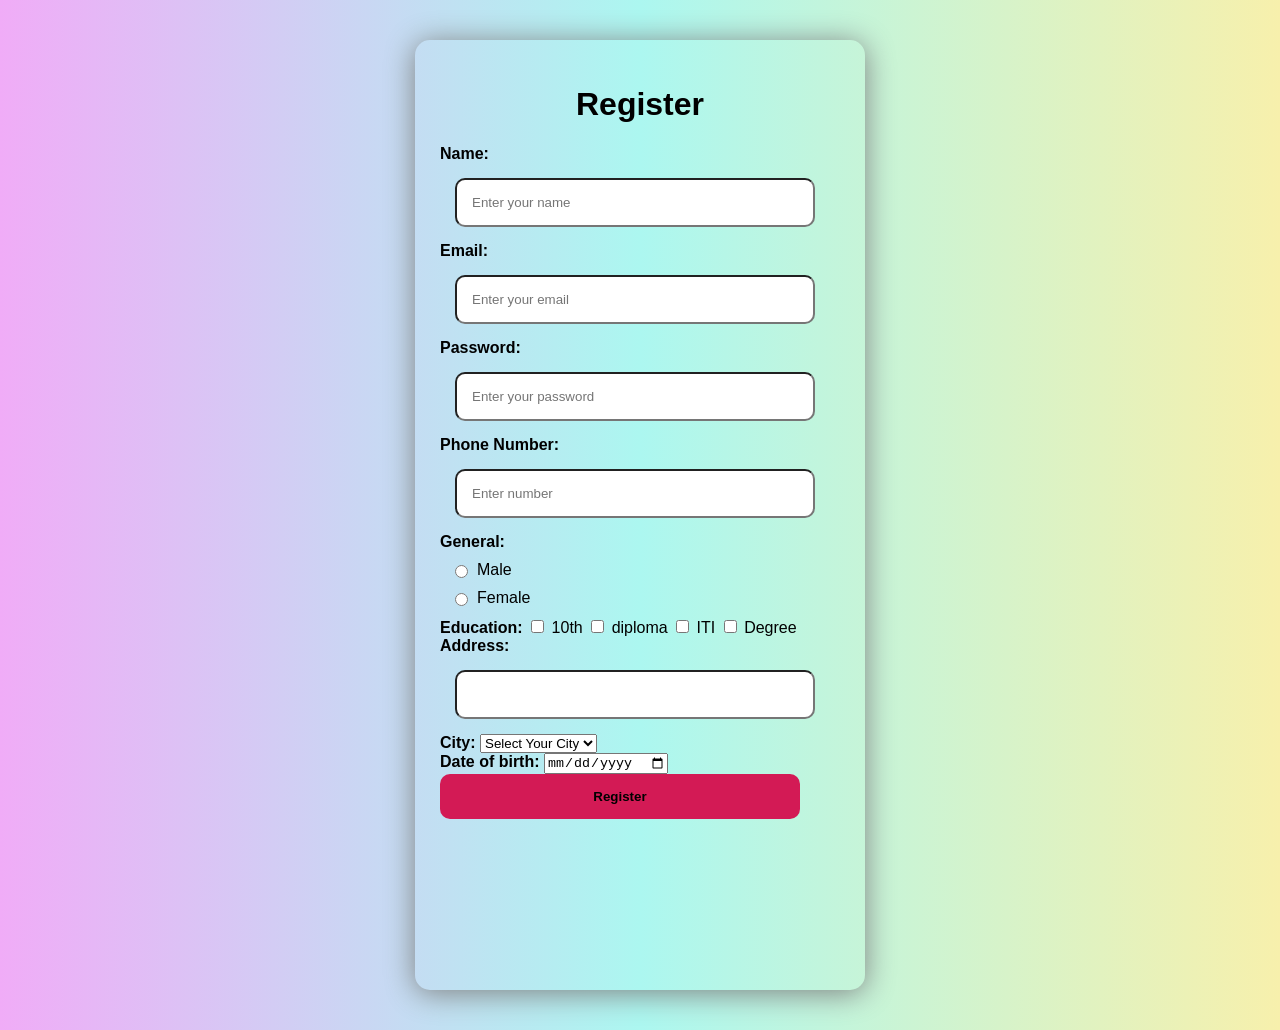
<file: index.html>
<html lang="en">

<head>
    <meta charset="UTF-8">
    <meta name="viewport" content="width=device-width, initial-scale=1.0">
    <title>Register</title>
    <style>
        body {
            background: #f7f0ac;
            /* fallback for old browsers */
            background: -webkit-linear-gradient(to right, #f0acf7, #acf7f0, #f7f0ac);
            /* Chrome 10-25, Safari 5.1-6 */
            background: linear-gradient(to right, #f0acf7, #acf7f0, #f7f0ac);
            /* W3C, IE 10+/ Edge, Firefox 16+, Chrome 26+, Opera 12+, Safari 7+ */
            font-family: sans-serif;      
       }
       .parent{
           margin: 40px auto;
           background-color: transparent;
           width:400px;
           height: 900px;
           border-radius: 15px;
           padding: 25px;
           box-shadow: 0px 3px 30px gray;
       }
       h1{
          text-align: center;
       }
       .form-field label{
          text-align: left;
       }
       .form-field input{
          display: flex;
          margin: 15px;
          width: 90%;
          padding: 15px;
          border-radius: 10px;
       }
       .radio{
          display: flex;
          margin: 10px;
          gap: 6px;
       }
       .profile{
          margin: 10px;
       }
       .select-city{
          padding: 4px;
          border-radius: 400px;
          margin: 500px;
          border: 300px solid red;
       }
       .form-button button{
          margin 10px;
          font-weight: bold;
          align-content: center;
          padding: 15px;
          width: 90%;
          border-radius: 10px;
          border: none;
          background-color: rgb(211, 26, 85);
          cursor: pointer;
       }
    </style>
</head>
<body>
        
        <form action="login.html" class="parent">
            <h1>Register</h1>
            <div class="form-field">
                <label for="name"><b>Name:</b></label>
                <input type="text" name="name" id="name"placeholder="Enter your name" required>
            </div>
            <div class="form-field">
                <label for="email"><b>Email:</b></label>
                <input type="email" name="email" id="email" placeholder="Enter your email" required>
            </div>
            <div class="form-field">
                <label for="password"><b>Password:</b></label>
                <input type="password" name="password" id="password" placeholder="Enter your password" required>
            </div>
            <div class="form-field">
                <label for="number"><b>Phone Number:</b></label>
                <input type="number" name="number" id="number" placeholder="Enter number" required>
            </div>
            <div class="form-radio">
                <label for="gender"><b>General:</b></label>
            <div class="radio">
                <input type="radio" name="male" value="male">
                <label for="male">Male</label>
            </div>
            <div class="radio">
                <input type="radio" name="female" value="female">
                <label for="female">Female</label>
            </div>
            <div class="check">
                <label for="study"><b>Education:</b></label>
                <input type="checkbox" id="10th class" value="10th" class="check">
                <label for="10th">10th</label>
                <input type="checkbox" id="diploma" value="Diploma">
                <label for="diploma">diploma</label>
                <input type="checkbox" id="iti" value="ITI">
                <label for="iti">ITI</label>
                <input type="checkbox" id="degree" value="Degree">
                <label for="degree">Degree</label>
            </div>
            <div class="form-field">
                <label for="address"><b>Address:</b></label>
                <input type="textarea" name="address" id="address" required>
            </div>
            <div class="city">
                <label for="city"><b>City:</b></label>
                <select name="city" id="city">class="select-city">
                  <option value="select">Select Your City</option>
                  <option value="Hyderabad">Hyderabad</option>
                  <option value="Karimnagar">Karimnagar</option>
                  <option value="Bangalore">Bangalore</option>
                </select>
            </div>
            <div class="">
                <label for="dob"><b>Date of birth:</b><label>
                <input type="date" id="dob" name="dob">
            </div>
            <div class="form-button">
            <button>Register</button>
            </div>
        </form>

</body>
</html>
</file>
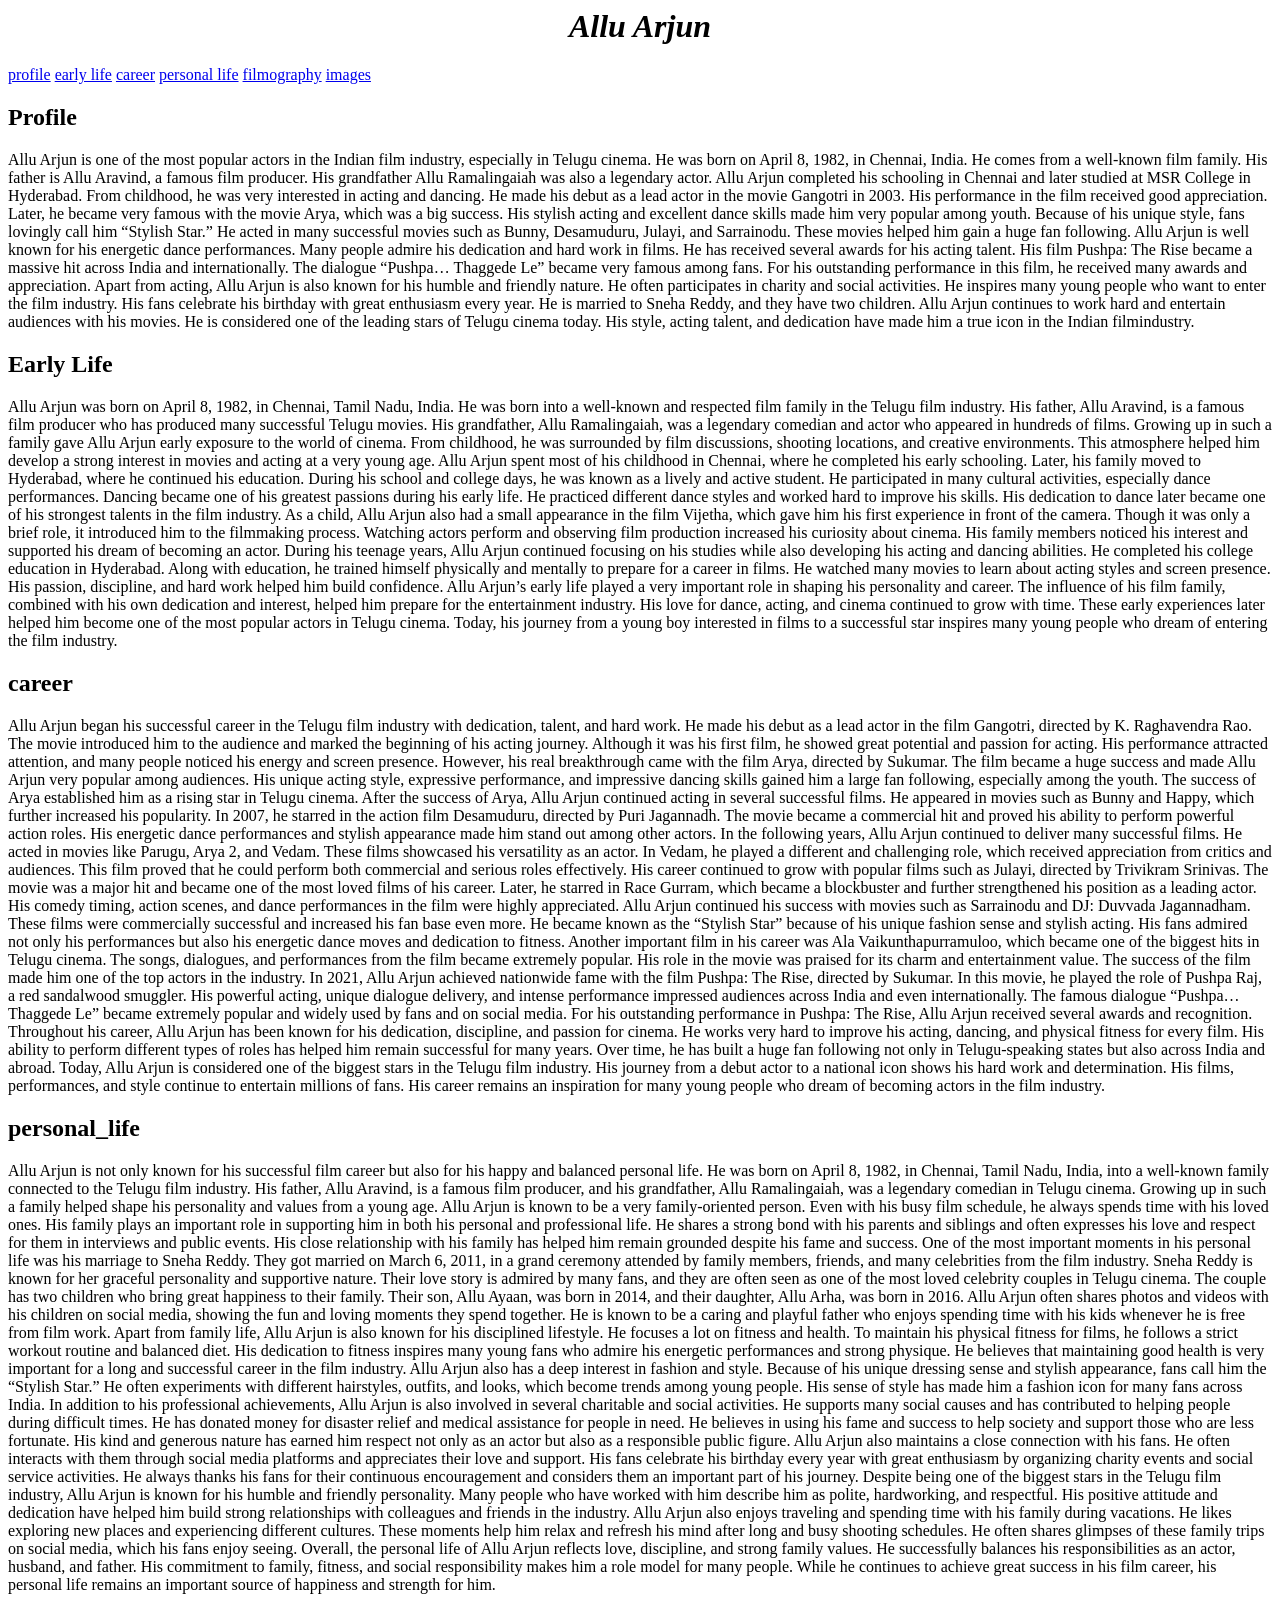
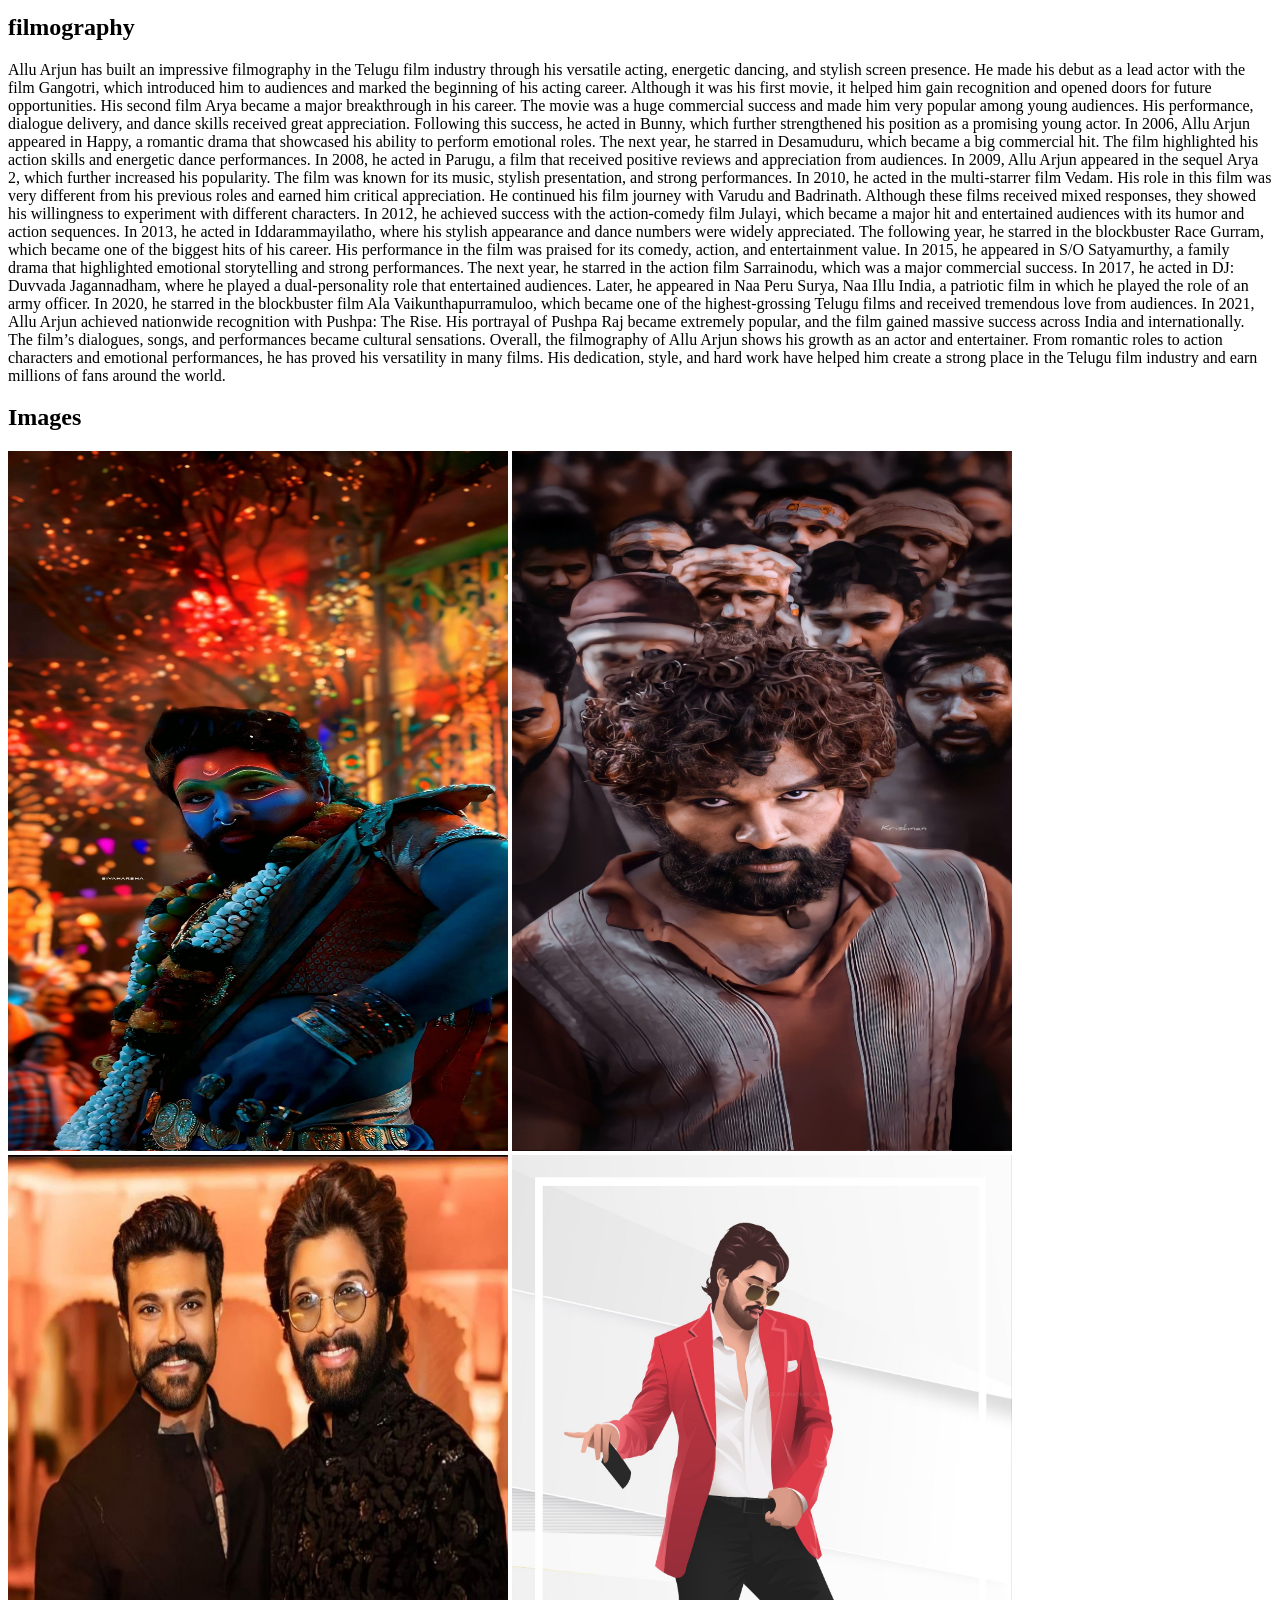
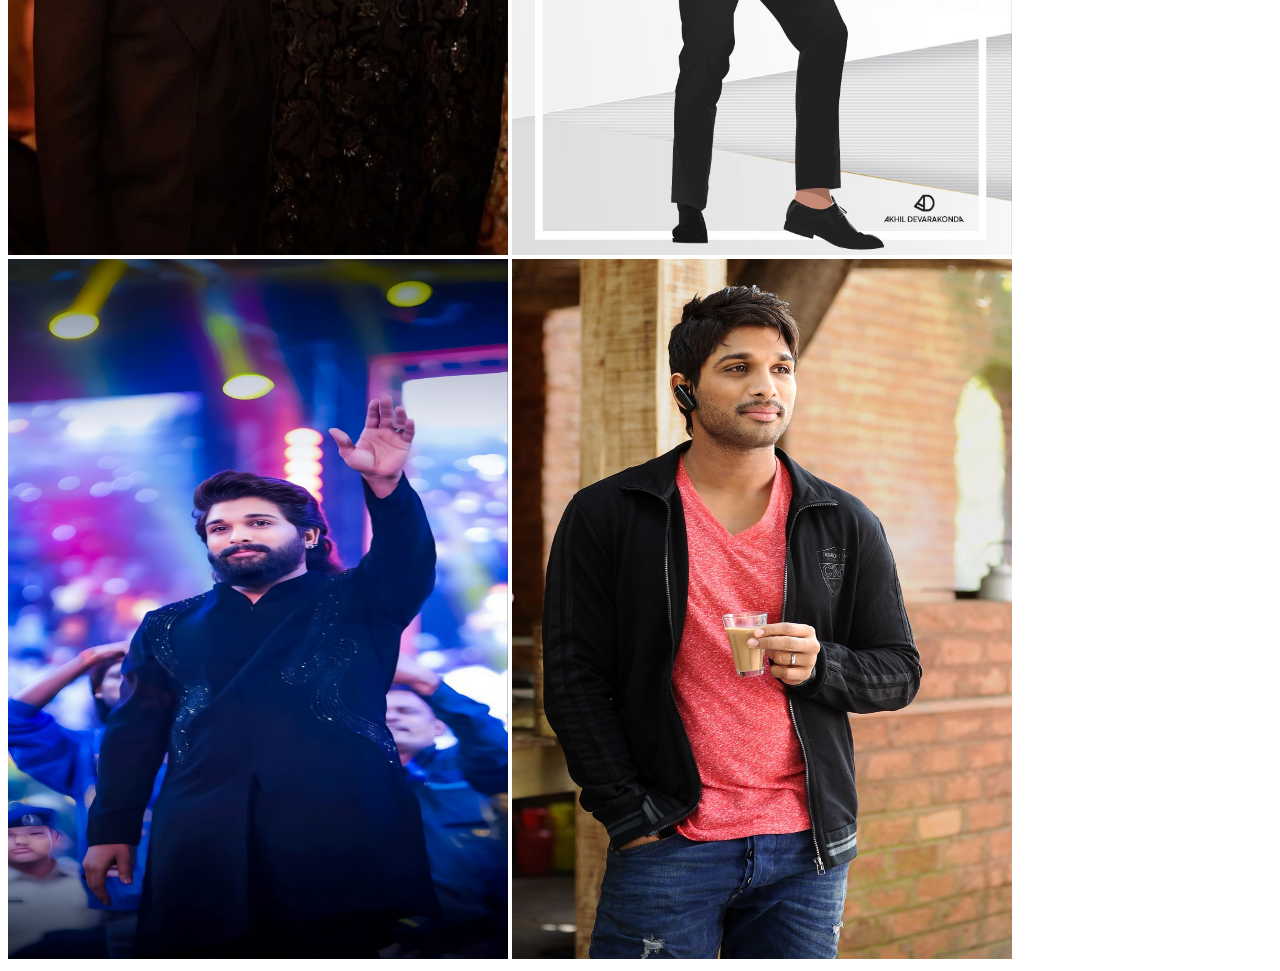
<file: biography.html>
<html lang="en">

<head>
    <meta charset="UTF-8">
    <meta name="viewport" content="width=device-width, initial-scale=1.0">
    <title>Document</title>
</head>

<body>
    <h1 align="center"><i>Allu Arjun</i></h1>
    <a href="#profile">profile</a>
    <a href="#early_life">early life</a>
    <a href="#career">career</a>
    <a href="#personal_life">personal life</a>
    <a href="#filmography">filmography</a>
    <a href="#images">images</a>




    <h2 id="profile">Profile</h2>
    <p>Allu Arjun is one of the most popular actors in the Indian film industry, especially in Telugu cinema. He was
        born on April 8, 1982, in Chennai, India. He comes from a well-known film family. His father is Allu Aravind, a
        famous film producer. His grandfather Allu Ramalingaiah was also a legendary actor. Allu Arjun completed his
        schooling in Chennai and later studied at MSR College in Hyderabad. From childhood, he was very interested in
        acting and dancing. He made his debut as a lead actor in the movie Gangotri in 2003. His performance in the film
        received good appreciation. Later, he became very famous with the movie Arya, which was a big success. His
        stylish acting and excellent dance skills made him very popular among youth. Because of his unique style, fans
        lovingly call him “Stylish Star.”

        He acted in many successful movies such as Bunny, Desamuduru, Julayi, and Sarrainodu. These movies helped him
        gain a huge fan following. Allu Arjun is well known for his energetic dance performances. Many people admire his
        dedication and hard work in films. He has received several awards for his acting talent. His film Pushpa: The
        Rise became a massive hit across India and internationally. The dialogue “Pushpa… Thaggede Le” became very
        famous among fans. For his outstanding performance in this film, he received many awards and appreciation.

        Apart from acting, Allu Arjun is also known for his humble and friendly nature. He often participates in charity
        and social activities. He inspires many young people who want to enter the film industry. His fans celebrate his
        birthday with great enthusiasm every year. He is married to Sneha Reddy, and they have two children. Allu Arjun
        continues to work hard and entertain audiences with his movies. He is considered one of the leading stars of
        Telugu cinema today. His style, acting talent, and dedication have made him a true icon in the Indian
        filmindustry.</p>
    <h2 id="early_life">Early Life</h2>
    <p>Allu Arjun was born on April 8, 1982, in Chennai, Tamil Nadu, India. He was born into a well-known and respected
        film family in the Telugu film industry. His father, Allu Aravind, is a famous film producer who has produced
        many successful Telugu movies. His grandfather, Allu Ramalingaiah, was a legendary comedian and actor who
        appeared in hundreds of films. Growing up in such a family gave Allu Arjun early exposure to the world of
        cinema. From childhood, he was surrounded by film discussions, shooting locations, and creative environments.
        This atmosphere helped him develop a strong interest in movies and acting at a very young age.

        Allu Arjun spent most of his childhood in Chennai, where he completed his early schooling. Later, his family
        moved to Hyderabad, where he continued his education. During his school and college days, he was known as a
        lively and active student. He participated in many cultural activities, especially dance performances. Dancing
        became one of his greatest passions during his early life. He practiced different dance styles and worked hard
        to improve his skills. His dedication to dance later became one of his strongest talents in the film industry.

        As a child, Allu Arjun also had a small appearance in the film Vijetha, which gave him his first experience in
        front of the camera. Though it was only a brief role, it introduced him to the filmmaking process. Watching
        actors perform and observing film production increased his curiosity about cinema. His family members noticed
        his interest and supported his dream of becoming an actor.

        During his teenage years, Allu Arjun continued focusing on his studies while also developing his acting and
        dancing abilities. He completed his college education in Hyderabad. Along with education, he trained himself
        physically and mentally to prepare for a career in films. He watched many movies to learn about acting styles
        and screen presence. His passion, discipline, and hard work helped him build confidence.

        Allu Arjun’s early life played a very important role in shaping his personality and career. The influence of his
        film family, combined with his own dedication and interest, helped him prepare for the entertainment industry.
        His love for dance, acting, and cinema continued to grow with time. These early experiences later helped him
        become one of the most popular actors in Telugu cinema. Today, his journey from a young boy interested in films
        to a successful star inspires many young people who dream of entering the film industry.</p>
    <h2 id="career">career</h2>
    <p>Allu Arjun began his successful career in the Telugu film industry with dedication, talent, and hard work. He
        made his debut as a lead actor in the film Gangotri, directed by K. Raghavendra Rao. The movie introduced him to
        the audience and marked the beginning of his acting journey. Although it was his first film, he showed great
        potential and passion for acting. His performance attracted attention, and many people noticed his energy and
        screen presence.

        However, his real breakthrough came with the film Arya, directed by Sukumar. The film became a huge success and
        made Allu Arjun very popular among audiences. His unique acting style, expressive performance, and impressive
        dancing skills gained him a large fan following, especially among the youth. The success of Arya established him
        as a rising star in Telugu cinema.

        After the success of Arya, Allu Arjun continued acting in several successful films. He appeared in movies such
        as Bunny and Happy, which further increased his popularity. In 2007, he starred in the action film Desamuduru,
        directed by Puri Jagannadh. The movie became a commercial hit and proved his ability to perform powerful action
        roles. His energetic dance performances and stylish appearance made him stand out among other actors.

        In the following years, Allu Arjun continued to deliver many successful films. He acted in movies like Parugu,
        Arya 2, and Vedam. These films showcased his versatility as an actor. In Vedam, he played a different and
        challenging role, which received appreciation from critics and audiences. This film proved that he could perform
        both commercial and serious roles effectively.

        His career continued to grow with popular films such as Julayi, directed by Trivikram Srinivas. The movie was a
        major hit and became one of the most loved films of his career. Later, he starred in Race Gurram, which became a
        blockbuster and further strengthened his position as a leading actor. His comedy timing, action scenes, and
        dance performances in the film were highly appreciated.

        Allu Arjun continued his success with movies such as Sarrainodu and DJ: Duvvada Jagannadham. These films were
        commercially successful and increased his fan base even more. He became known as the “Stylish Star” because of
        his unique fashion sense and stylish acting. His fans admired not only his performances but also his energetic
        dance moves and dedication to fitness.

        Another important film in his career was Ala Vaikunthapurramuloo, which became one of the biggest hits in Telugu
        cinema. The songs, dialogues, and performances from the film became extremely popular. His role in the movie was
        praised for its charm and entertainment value. The success of the film made him one of the top actors in the
        industry.

        In 2021, Allu Arjun achieved nationwide fame with the film Pushpa: The Rise, directed by Sukumar. In this movie,
        he played the role of Pushpa Raj, a red sandalwood smuggler. His powerful acting, unique dialogue delivery, and
        intense performance impressed audiences across India and even internationally. The famous dialogue “Pushpa…
        Thaggede Le” became extremely popular and widely used by fans and on social media. For his outstanding
        performance in Pushpa: The Rise, Allu Arjun received several awards and recognition.

        Throughout his career, Allu Arjun has been known for his dedication, discipline, and passion for cinema. He
        works very hard to improve his acting, dancing, and physical fitness for every film. His ability to perform
        different types of roles has helped him remain successful for many years. Over time, he has built a huge fan
        following not only in Telugu-speaking states but also across India and abroad.

        Today, Allu Arjun is considered one of the biggest stars in the Telugu film industry. His journey from a debut
        actor to a national icon shows his hard work and determination. His films, performances, and style continue to
        entertain millions of fans. His career remains an inspiration for many young people who dream of becoming actors
        in the film industry.</p>
    <h2 id="personal_life">personal_life</h2>
    <p>Allu Arjun is not only known for his successful film career but also for his happy and balanced personal life. He
        was born on April 8, 1982, in Chennai, Tamil Nadu, India, into a well-known family connected to the Telugu film
        industry. His father, Allu Aravind, is a famous film producer, and his grandfather, Allu Ramalingaiah, was a
        legendary comedian in Telugu cinema. Growing up in such a family helped shape his personality and values from a
        young age.

        Allu Arjun is known to be a very family-oriented person. Even with his busy film schedule, he always spends time
        with his loved ones. His family plays an important role in supporting him in both his personal and professional
        life. He shares a strong bond with his parents and siblings and often expresses his love and respect for them in
        interviews and public events. His close relationship with his family has helped him remain grounded despite his
        fame and success.

        One of the most important moments in his personal life was his marriage to Sneha Reddy. They got married on
        March 6, 2011, in a grand ceremony attended by family members, friends, and many celebrities from the film
        industry. Sneha Reddy is known for her graceful personality and supportive nature. Their love story is admired
        by many fans, and they are often seen as one of the most loved celebrity couples in Telugu cinema.

        The couple has two children who bring great happiness to their family. Their son, Allu Ayaan, was born in 2014,
        and their daughter, Allu Arha, was born in 2016. Allu Arjun often shares photos and videos with his children on
        social media, showing the fun and loving moments they spend together. He is known to be a caring and playful
        father who enjoys spending time with his kids whenever he is free from film work.

        Apart from family life, Allu Arjun is also known for his disciplined lifestyle. He focuses a lot on fitness and
        health. To maintain his physical fitness for films, he follows a strict workout routine and balanced diet. His
        dedication to fitness inspires many young fans who admire his energetic performances and strong physique. He
        believes that maintaining good health is very important for a long and successful career in the film industry.

        Allu Arjun also has a deep interest in fashion and style. Because of his unique dressing sense and stylish
        appearance, fans call him the “Stylish Star.” He often experiments with different hairstyles, outfits, and
        looks, which become trends among young people. His sense of style has made him a fashion icon for many fans
        across India.

        In addition to his professional achievements, Allu Arjun is also involved in several charitable and social
        activities. He supports many social causes and has contributed to helping people during difficult times. He has
        donated money for disaster relief and medical assistance for people in need. He believes in using his fame and
        success to help society and support those who are less fortunate. His kind and generous nature has earned him
        respect not only as an actor but also as a responsible public figure.

        Allu Arjun also maintains a close connection with his fans. He often interacts with them through social media
        platforms and appreciates their love and support. His fans celebrate his birthday every year with great
        enthusiasm by organizing charity events and social service activities. He always thanks his fans for their
        continuous encouragement and considers them an important part of his journey.

        Despite being one of the biggest stars in the Telugu film industry, Allu Arjun is known for his humble and
        friendly personality. Many people who have worked with him describe him as polite, hardworking, and respectful.
        His positive attitude and dedication have helped him build strong relationships with colleagues and friends in
        the industry.

        Allu Arjun also enjoys traveling and spending time with his family during vacations. He likes exploring new
        places and experiencing different cultures. These moments help him relax and refresh his mind after long and
        busy shooting schedules. He often shares glimpses of these family trips on social media, which his fans enjoy
        seeing.

        Overall, the personal life of Allu Arjun reflects love, discipline, and strong family values. He successfully
        balances his responsibilities as an actor, husband, and father. His commitment to family, fitness, and social
        responsibility makes him a role model for many people. While he continues to achieve great success in his film
        career, his personal life remains an important source of happiness and strength for him.</p>
    <h2 id="filmography">filmography</h2>
    <p>Allu Arjun has built an impressive filmography in the Telugu film industry through his versatile acting,
        energetic dancing, and stylish screen presence. He made his debut as a lead actor with the film Gangotri, which
        introduced him to audiences and marked the beginning of his acting career. Although it was his first movie, it
        helped him gain recognition and opened doors for future opportunities.

        His second film Arya became a major breakthrough in his career. The movie was a huge commercial success and made
        him very popular among young audiences. His performance, dialogue delivery, and dance skills received great
        appreciation. Following this success, he acted in Bunny, which further strengthened his position as a promising
        young actor.

        In 2006, Allu Arjun appeared in Happy, a romantic drama that showcased his ability to perform emotional roles.
        The next year, he starred in Desamuduru, which became a big commercial hit. The film highlighted his action
        skills and energetic dance performances. In 2008, he acted in Parugu, a film that received positive reviews and
        appreciation from audiences.

        In 2009, Allu Arjun appeared in the sequel Arya 2, which further increased his popularity. The film was known
        for its music, stylish presentation, and strong performances. In 2010, he acted in the multi-starrer film Vedam.
        His role in this film was very different from his previous roles and earned him critical appreciation.

        He continued his film journey with Varudu and Badrinath. Although these films received mixed responses, they
        showed his willingness to experiment with different characters. In 2012, he achieved success with the
        action-comedy film Julayi, which became a major hit and entertained audiences with its humor and action
        sequences.

        In 2013, he acted in Iddarammayilatho, where his stylish appearance and dance numbers were widely appreciated.
        The following year, he starred in the blockbuster Race Gurram, which became one of the biggest hits of his
        career. His performance in the film was praised for its comedy, action, and entertainment value.

        In 2015, he appeared in S/O Satyamurthy, a family drama that highlighted emotional storytelling and strong
        performances. The next year, he starred in the action film Sarrainodu, which was a major commercial success. In
        2017, he acted in DJ: Duvvada Jagannadham, where he played a dual-personality role that entertained audiences.

        Later, he appeared in Naa Peru Surya, Naa Illu India, a patriotic film in which he played the role of an army
        officer. In 2020, he starred in the blockbuster film Ala Vaikunthapurramuloo, which became one of the
        highest-grossing Telugu films and received tremendous love from audiences.

        In 2021, Allu Arjun achieved nationwide recognition with Pushpa: The Rise. His portrayal of Pushpa Raj became
        extremely popular, and the film gained massive success across India and internationally. The film’s dialogues,
        songs, and performances became cultural sensations.

        Overall, the filmography of Allu Arjun shows his growth as an actor and entertainer. From romantic roles to
        action characters and emotional performances, he has proved his versatility in many films. His dedication,
        style, and hard work have helped him create a strong place in the Telugu film industry and earn millions of fans
        around the world.</p>
        <h2 id="images">Images</h2>
        <img src="./allu_arjun (1).jpg" alt="" width="500" height="700">
        <img src="./allu_arjun (2).jpg" alt="" width="500" height="700">
        <img src="./ce9f65676bca4771b305d60bee1c293e.jpg" alt="" width="500" height="700">
        <img src="./allu_arjun (4).jpg" alt="" width="500" height="700">
        <img src="./allu_arjun.jpg" alt="" width="500" height="700">
        <img src="./allu_arjun (3).jpg" alt="" width="500" height="700">






</body>

</html>
</file>
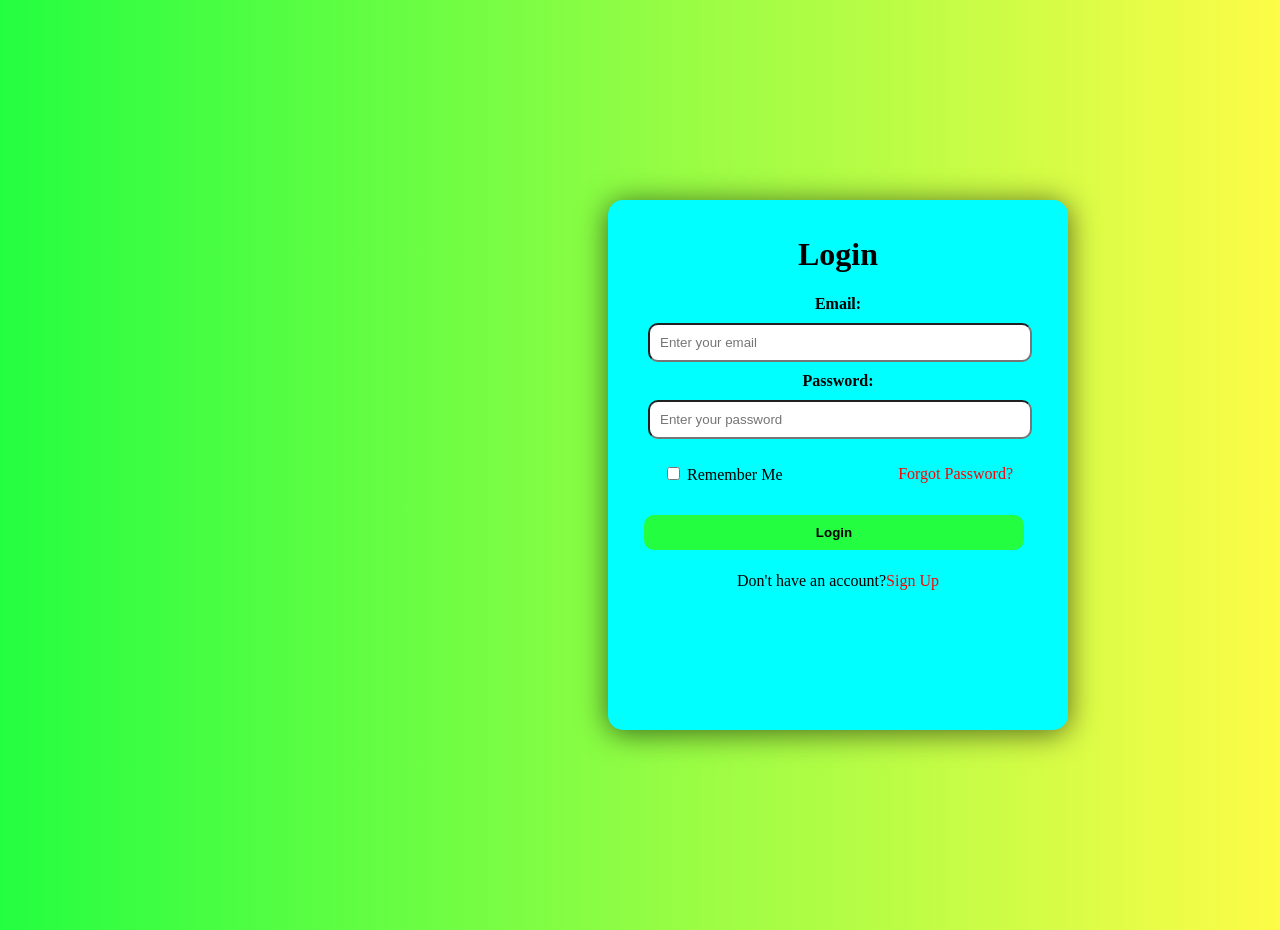
<file: login.html>
<!DOCTYPE html>
<html lang="en">

<head>
    <meta charset="UTF-8">
    <meta name="viewport" content="width=device-width, initial-scale=1.0">
    <title>Login</title>
    <!--<link rel="stylesheet" href="external.css">-->
    <style>
        body {
            background: #FDFC47;
            /* fallback for old browsers */
            background: -webkit-linear-gradient(to right, #24FE41, #FDFC47);
            /* Chrome 10-25, Safari 5.1-6 */
            background: linear-gradient(to right, #24FE41, #FDFC47);
            /* W3C, IE 10+/ Edge, Firefox 16+, Chrome 26+, Opera 12+, Safari 7+ */
        }
        .parent{
            background-color: aqua;
            width: 400px;
            height: 500px;
            margin: 200px 600px;
            padding: 15px 30px;
            border-radius: 15px;
            box-shadow: 0px 3px 30px rgba(0,0,0,0.6);
        }
        h1{
            text-align: center;
        }
        .form-field input{
            margin: 10px;
            width: 90%;
            padding:10px;
            border-radius: 10px;
            display: flex;
        }
        .form-checkbox{
            display: flex;
            align-items: center;
            justify-content: space-between;
            margin: 15px;
            padding:10px;
        }
        button{
            margin: 6px;
            align-content: center;
            padding: 10px;
            width:95%;
            border-radius: 10px;
            border: none;
            background-color: #24FE41;
        }
        a{
            text-decoration: none;
            color: red;
        }
        .form-field{
            text-align:center;
        }
    </style>
</head>
<body>
        <form action="./biography.html" class="parent">
        <h1>Login</h1>
        <div class="form-field">
            <label for="email"><b>Email:</b></label>
            <input type="email" id="email" placeholder="Enter your email" required>
        </div>
        <div class="form-field">
            <label for="password"><b>Password:</b></label>
            <input type="password" name="pasword" id="password"  placeholder="Enter your password" required>
        </div>
        <div class="form-checkbox">
        <div>
            <input type="checkbox" id="remember">
            <label for="remember">Remember Me</label>
        </div>
            <a href="#">Forgot Password?</a>
        </div>
        <div>
            <button><b>Login</b></button>
        </div>
        <div class="form-field">
            <p>Don't have an account?<a href="">Sign Up</a></p>
        </div>
        </form> 
</body>
</html>
</file>
<file: external.css>
body{
    background-color: lightblue;
    background-image: url("https://www.pngarts.com/files/3/Spider-Man-Standing-Transparent-Background-PNG.png");
    background-position: right;
    background-repeat: no-repeat;
    background-size: 25%;
}
</file>
